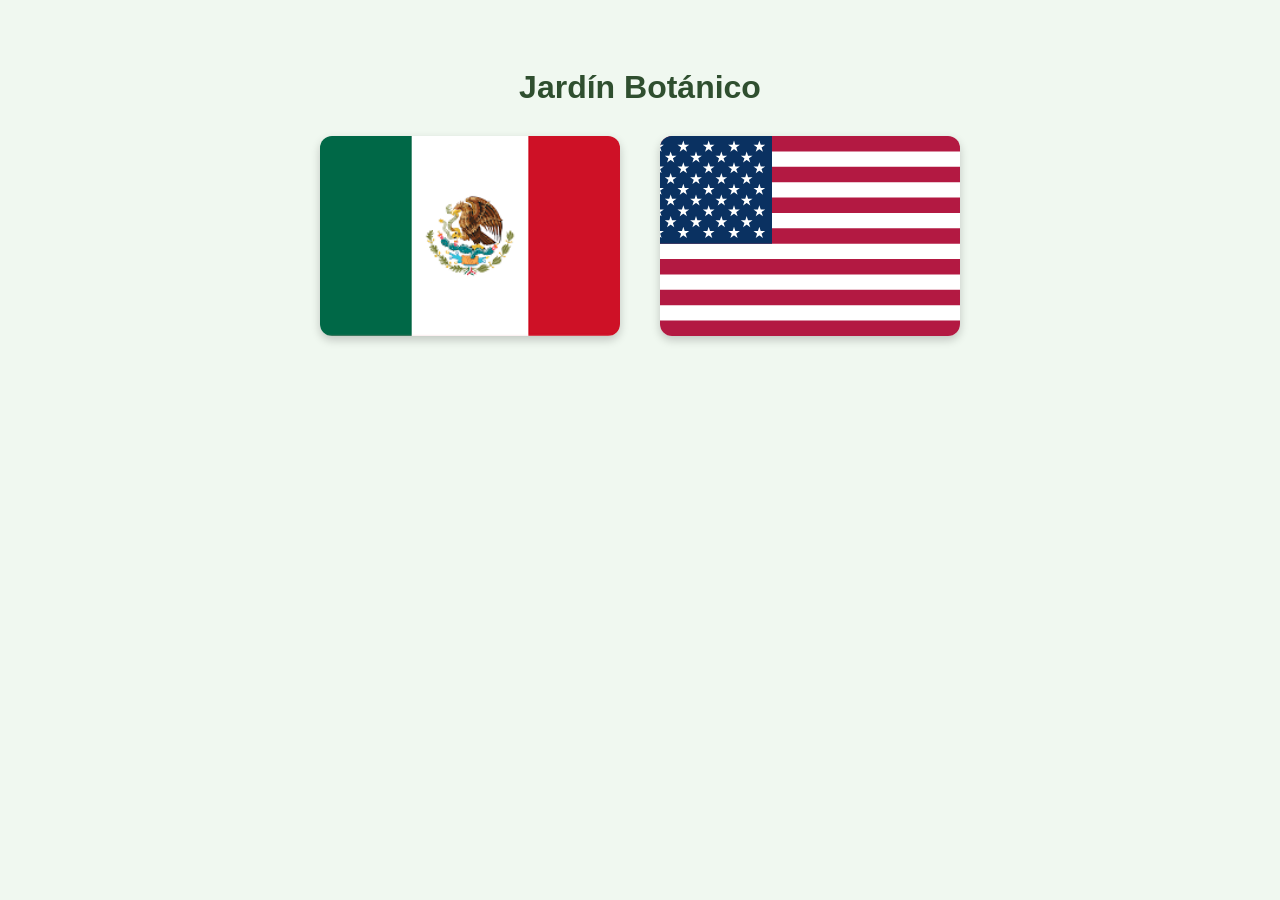
<file: PROYECTO_CRONOS/index.html>
<!DOCTYPE html>
<html lang="es">
<head>
  <meta charset="UTF-8">
  <title>Jpagina principal</title>
  <style>
    body {
      font-family: 'Segoe UI', sans-serif;
      background-color: #f0f8f0;
      text-align: center;
      padding: 40px;
    }

    h1 {
      color: #2f4f2f;
      margin-bottom: 30px;
    }

    .galeria {
      display: flex;
      justify-content: center;
      gap: 40px;
      flex-wrap: wrap;
    }

    .galeria a {
      display: block;
      width: 300px;
      height: 200px;
      overflow: hidden;
      border-radius: 12px;
      box-shadow: 0 4px 10px rgba(0,0,0,0.2);
      transition: transform 0.3s ease;
    }

    .galeria a:hover {
      transform: scale(1.05);
    }

    .galeria img {
      width: 100%;
      height: 100%;
      object-fit: cover;
    }
  </style>
</head>
<body>

  <h1>Jardín Botánico</h1>

  <div class="galeria">
    <a href="Español.html">
      <img src="./MX.png" alt="UNAM">
    </a>

    <a href="Ingles.html">
      <img src="./USA.svg" alt="Chapultepec">
    </a>
  </div>

</body>
</html>
</file>
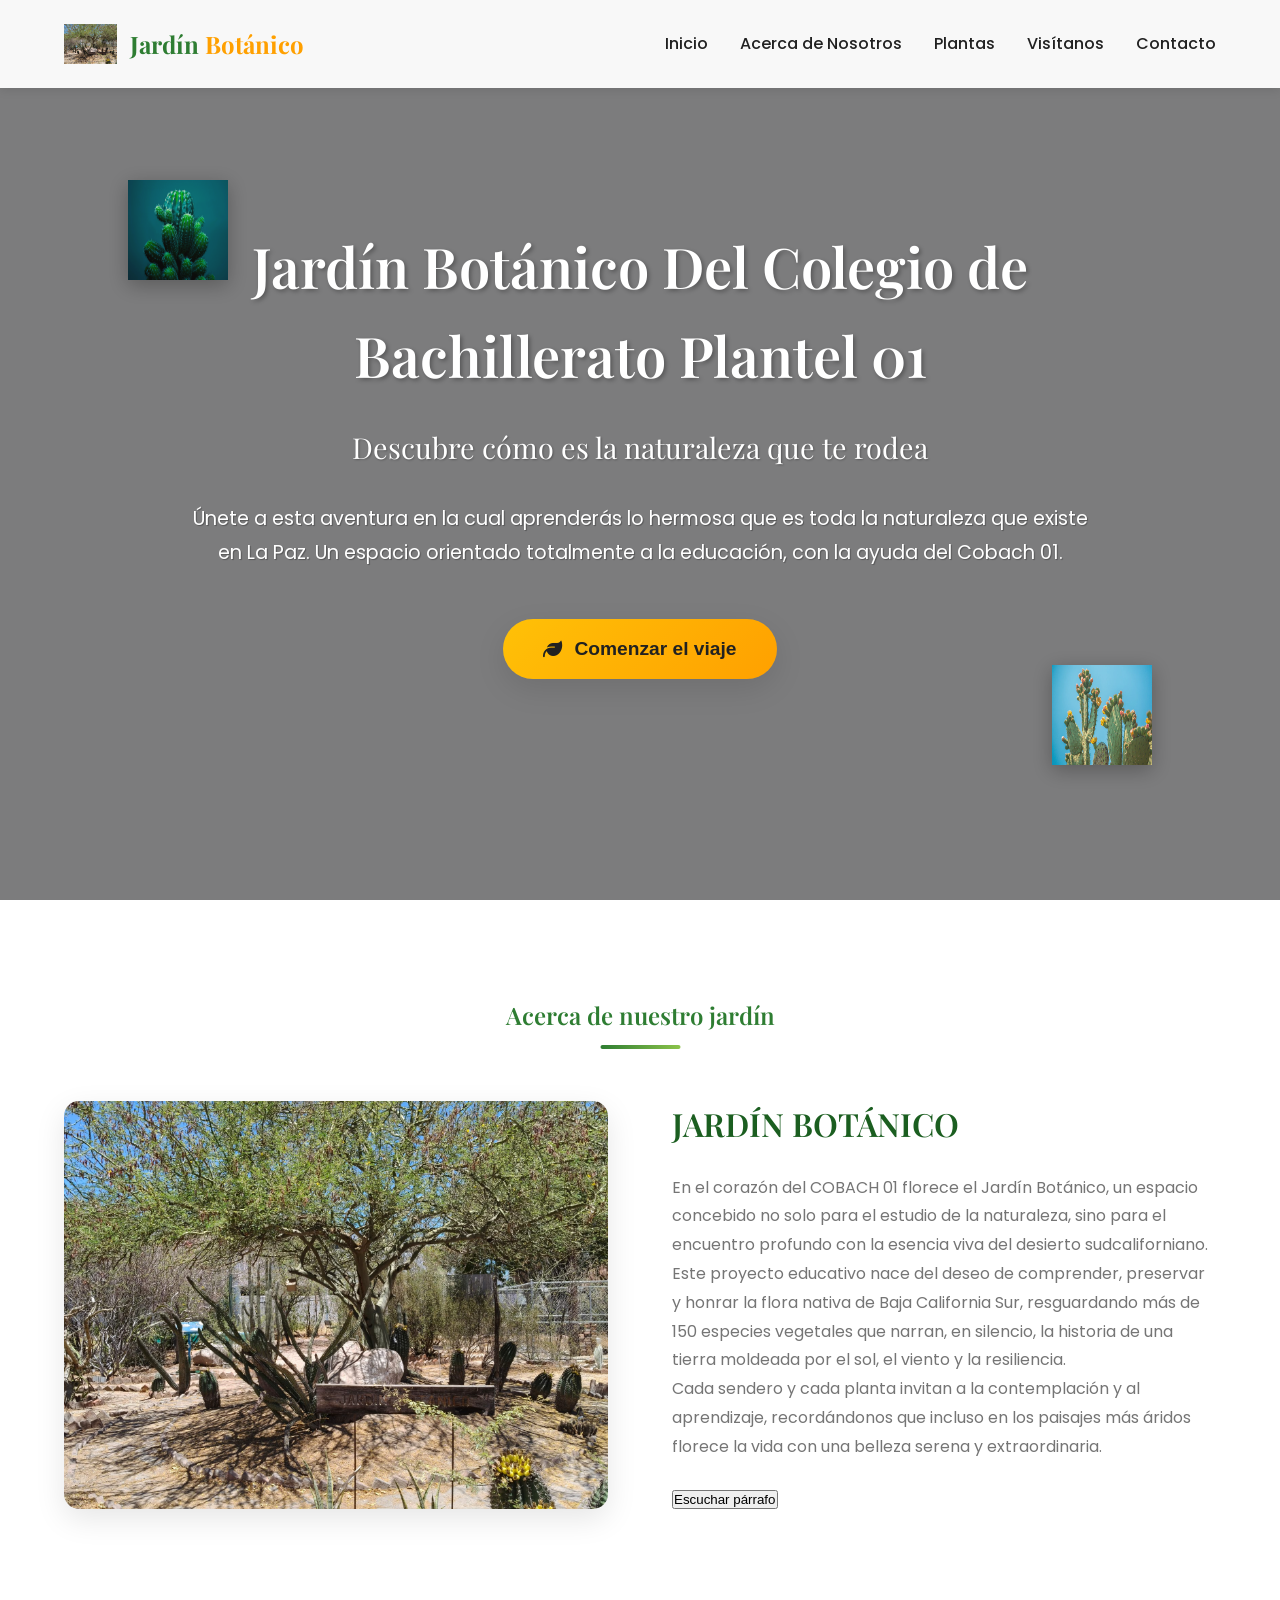
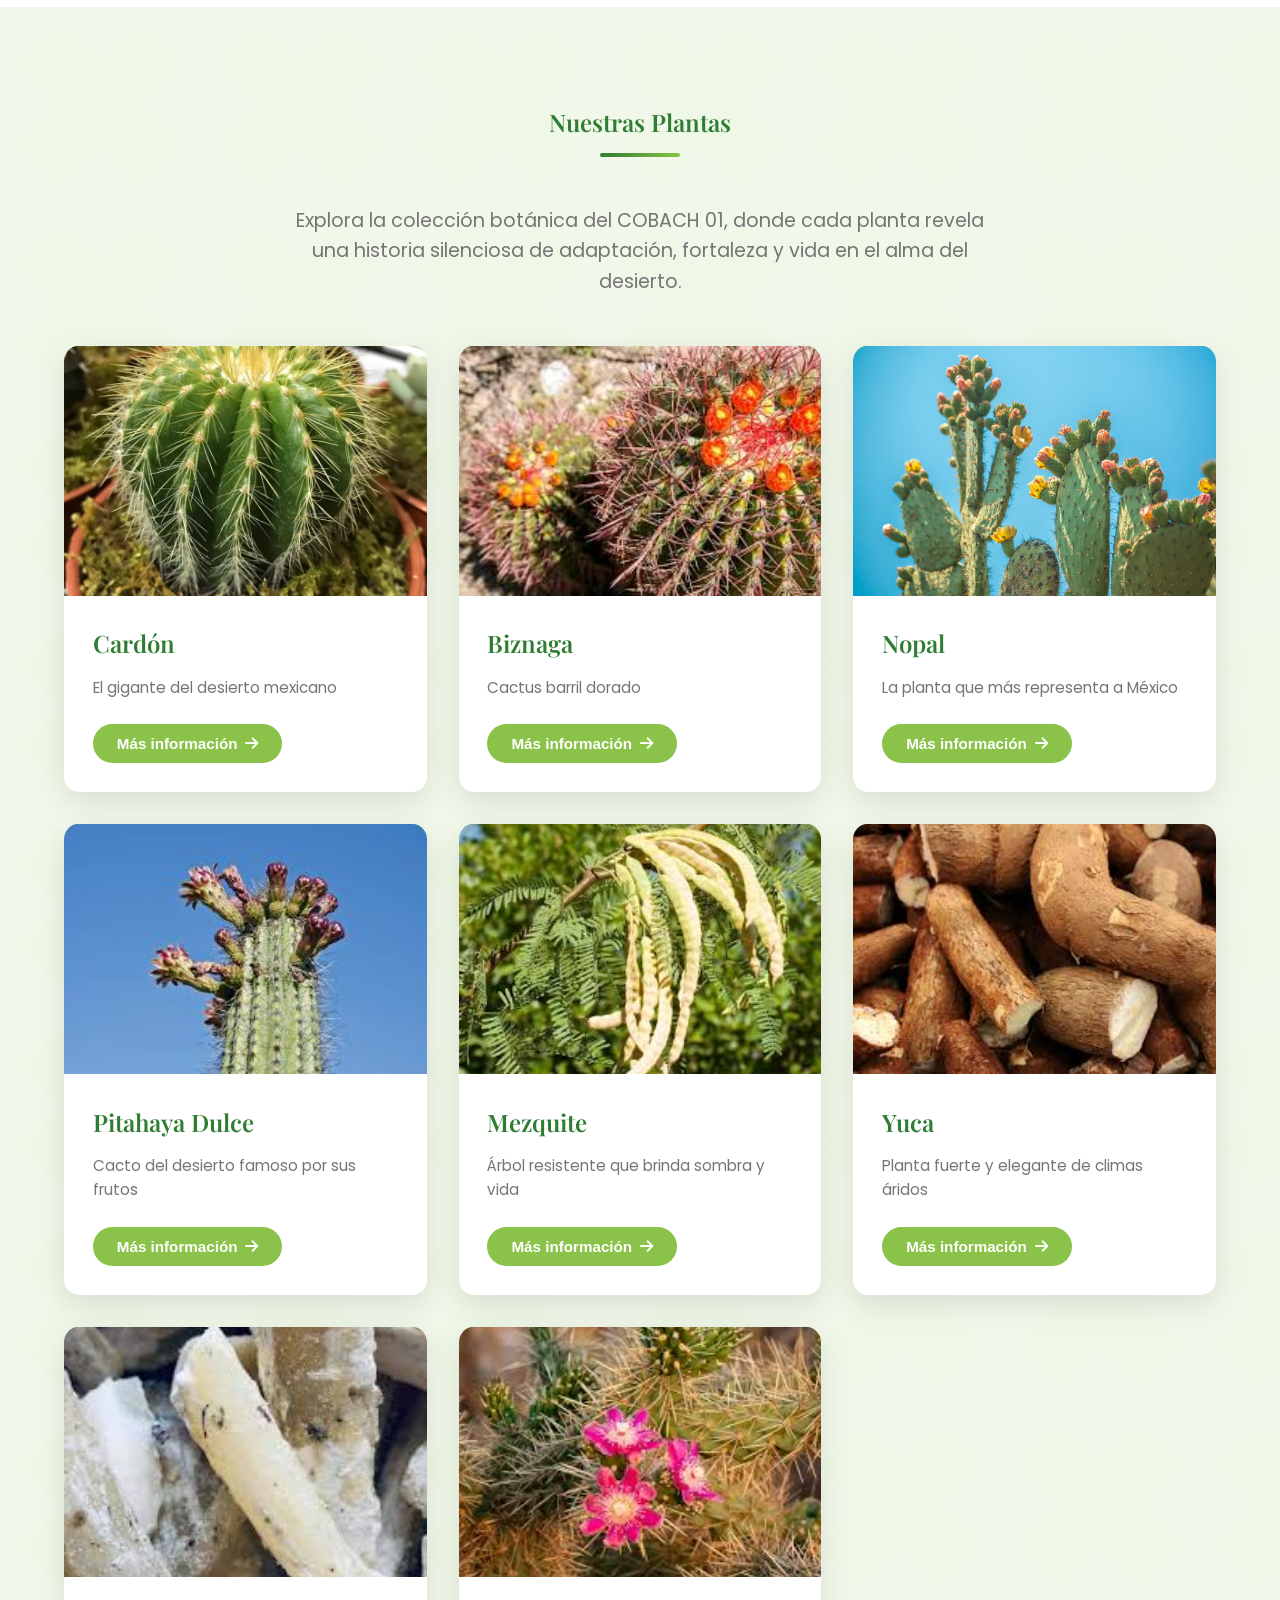
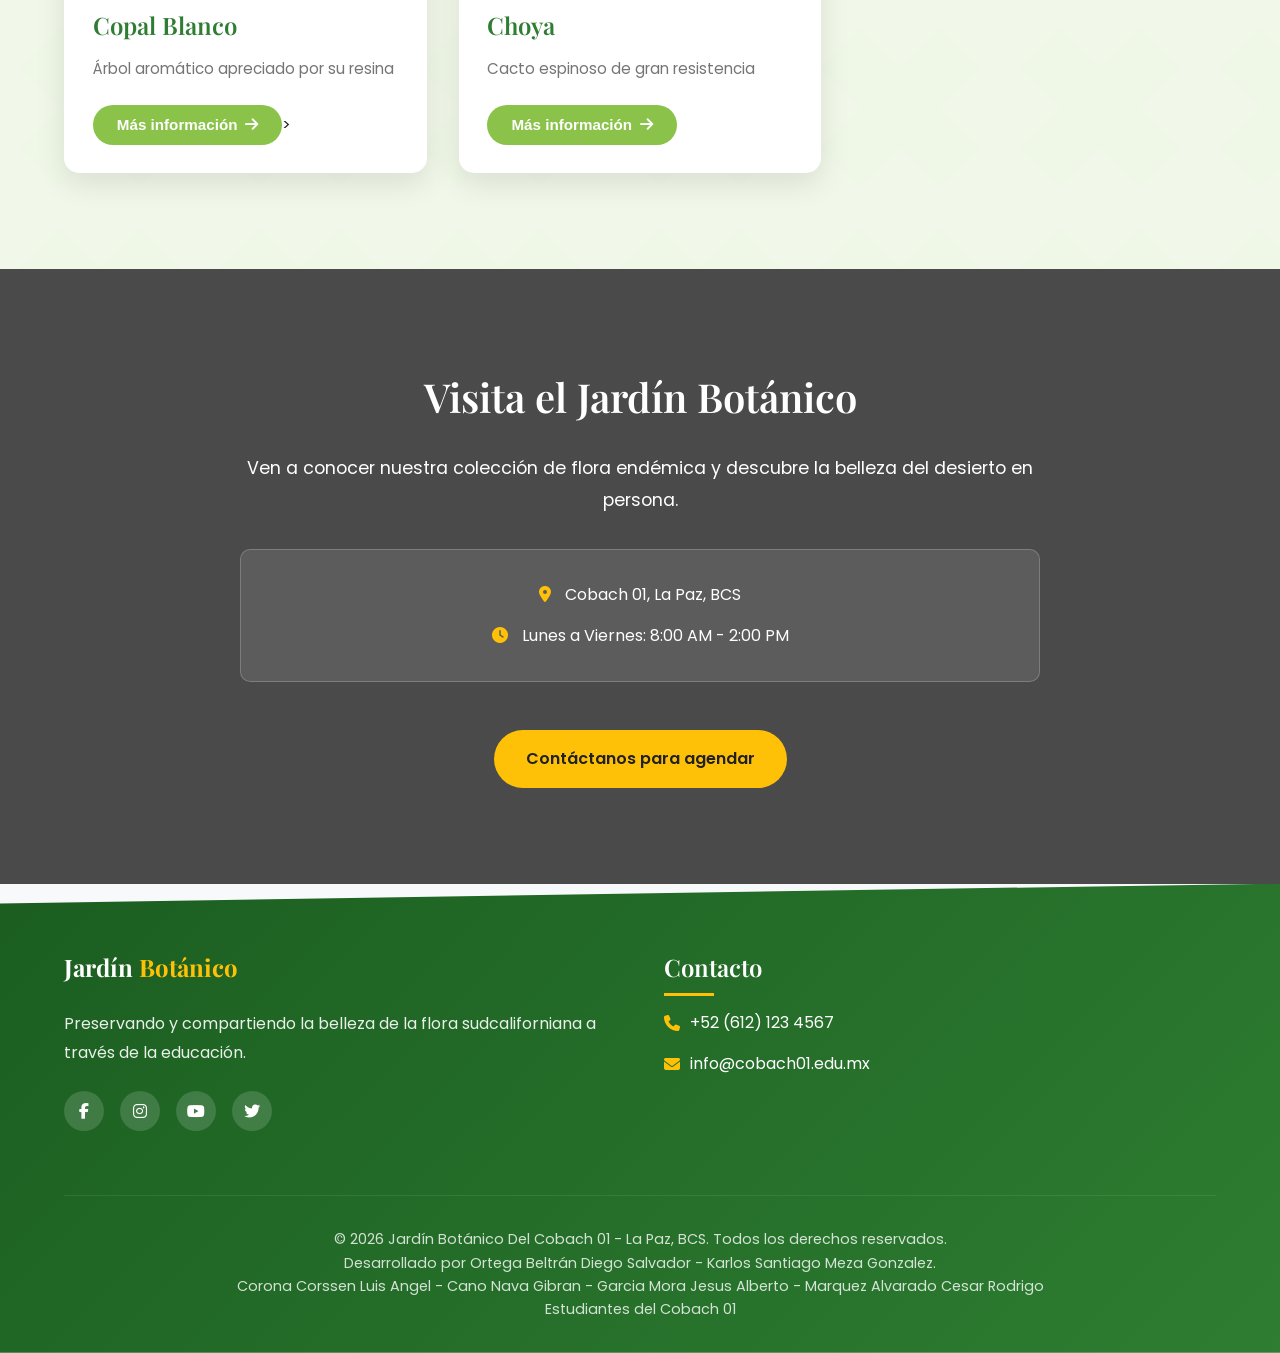
<file: PROYECTO_CRONOS/Español.html>
<!DOCTYPE html>
<html lang="es">
<head>
    <meta charset="UTF-8">
    <meta name="viewport" content="width=device-width, initial-scale=1.0">
    <title>Jardín Botánico Cobach 01 - La Paz, BCS</title>
    <link rel="stylesheet" href="https://cdnjs.cloudflare.com/ajax/libs/font-awesome/6.4.0/css/all.min.css">
    <link href="https://fonts.googleapis.com/css2?family=Poppins:wght@300;400;500;600;700&family=Playfair+Display:wght@400;500;600;700&display=swap" rel="stylesheet">
    <!-- Aquí conectamos tu archivo CSS externo -->
    <link rel="stylesheet" href="./Español.css">
</head>
<body>
    <!-- Encabezado (Header) -->
    <header class="main-header">
        <div class="logo">
            <img src="./jardin.jpg" alt="Logo Jardín Botánico">
            <div class="logo-text">Jardín <span>Botánico</span></div>
        </div>
        <nav class="nav-links">
            <a href="#home">Inicio</a>
            <a href="#about">Acerca de Nosotros</a>
            <a href="#plants">Plantas</a>
            <a href="#visit">Visítanos</a>
            <a href="#contact">Contacto</a>
        </nav>
        <button class="mobile-menu-btn">
            <i class="fas fa-bars"></i>
        </button>
    </header>

    <!-- Sección Principal (Hero) -->
    <section class="hero" id="home">
        <div class="hero-content">
            <h1 class="hero-title">Jardín Botánico Del Colegio de Bachillerato Plantel 01</h1>
            <h2 class="hero-subtitle">Descubre cómo es la naturaleza que te rodea</h2>
            <p class="hero-description">
                Únete a esta aventura en la cual aprenderás lo hermosa que es toda la naturaleza que existe en La Paz. 
                Un espacio orientado totalmente a la educación, con la ayuda del Cobach 01.
            </p>
            <button class="start-tour-btn" id="start-tour-btn">
                <i class="fas fa-leaf"></i> Comenzar el viaje
            </button>
        </div>
        <img src="./cactus.avif" alt="Cactus decorativo" class="floating-plants plant-1">
        <img src="./nopal.jpg" alt="Nopal decorativo" class="floating-plants plant-2">
    </section>

    <!-- Sección Acerca de Nosotros -->
    <section class="about-section" id="about">
        <h2 class="section-title">Acerca de nuestro jardín</h2>
        <div class="about-content">
            <div class="about-image">
                <img src="./jardin.jpg" alt="Jardín Botánico Cobach 01">
            </div>
            <div class="about-text">
                <h3>JARDÍN BOTÁNICO</h3>
                <p id="parrafo-a-leer">En el corazón del COBACH 01 florece el Jardín Botánico, un espacio concebido no solo para el estudio de la naturaleza, sino para el encuentro profundo con la esencia viva del desierto sudcaliforniano.
               <br>
                    Este proyecto educativo nace del deseo de comprender, preservar y honrar la flora nativa de Baja California Sur, resguardando más de 150 especies vegetales que narran, en silencio, la historia de una tierra moldeada por el sol, el viento y la resiliencia.
                <br>
                    Cada sendero y cada planta invitan a la contemplación y al aprendizaje, recordándonos que incluso en los paisajes más áridos florece la vida con una belleza serena y extraordinaria.</p>
                <button id="btn-escuchar">Escuchar párrafo</button>

                <script>
                    const btnEscuchar = document.getElementById('btn-escuchar');
                    
                    // Capturamos el párrafo por su ID
                    const parrafo = document.getElementById('parrafo-a-leer');
                
                    if ('speechSynthesis' in window) {
                        
                        btnEscuchar.addEventListener('click', () => {
                            // Cancelar cualquier reproducción previa activa
                            window.speechSynthesis.cancel();
                
                            // Extraemos el texto limpio del párrafo usando textContent
                            const textoLimpio = parrafo.textContent.trim();
                
                            if (textoLimpio) {
                                const utterance = new SpeechSynthesisUtterance(textoLimpio);
                                utterance.lang = 'es-ES'; // Idioma configurado en español
                                
                                // Reproducir
                                window.speechSynthesis.speak(utterance);
                            }
                        });
                
                    } else {
                        alert("Tu navegador no soporta la reproducción de voz.");
                    }
                </script>
          
            </div>
        </div>
    </section>

    <!-- Sección Plantas -->
    <section class="plants-section" id="plants">
        <div class="plants-container">
            <h2 class="section-title">Nuestras Plantas</h2>
            <p class="plants-subtitle">Explora la colección botánica del COBACH 01, donde cada planta revela una historia silenciosa de adaptación, fortaleza y vida en el alma del desierto.</p>
            
           <div class="plant-grid">
    <div class="plant-card" data-plant="cardon">
        <div class="plant-image"><img src="./Cardón.webp" alt="Cardón"></div>
        <div class="plant-info">
            <h3>Cardón</h3>
            <p>El gigante del desierto mexicano</p>
            <a href="https://es.wikipedia.org/wiki/Pachycereus_pringlei"> <button class="read-more">Más información <i class="fas fa-arrow-right"></i></button></a>
        </div>
    </div> 
    
    <div class="plant-card" data-plant="viznaga">
        <div class="plant-image"><img src="./Biznaga.jpg" alt="Biznaga"></div>
        <div class="plant-info">
            <h3>Biznaga</h3>
            <p>Cactus barril dorado</p>
            <a href="https://es.wikipedia.org/wiki/Ferocactus"> <button class="read-more">Más información <i class="fas fa-arrow-right"></i></button></a>
        </div>
    </div>

    <div class="plant-card" data-plant="nopal">
        <div class="plant-image"><img src="./nopal.jpg" alt="Nopal"></div>
        <div class="plant-info">
            <h3>Nopal</h3>
            <p>La planta que más representa a México</p>
            <a href="https://es.wikipedia.org/w/index.php?title=Opuntia_ficus-indica&utm_source=chatgpt.com"> <button class="read-more">Más información <i class="fas fa-arrow-right"></i></button></a>
        </div>
    </div>

    <div class="plant-card" data-plant="pitahaya">
        <div class="plant-image"><img src="./pitaya.jpg" alt="Pitahaya Dulce"></div>
        <div class="plant-info">
            <h3>Pitahaya Dulce</h3>
            <p>Cacto del desierto famoso por sus frutos</p>
            <a href="https://es.wikipedia.org/wiki/Pitahaya?utm_source=chatgpt.com"> <button class="read-more">Más información <i class="fas fa-arrow-right"></i></button></a>
        </div>
    </div>

    <div class="plant-card" data-plant="mezquite">
        <div class="plant-image"><img src="./mezquite.jpg" alt="Mezquite"></div>
        <div class="plant-info">
            <h3>Mezquite</h3>
            <p>Árbol resistente que brinda sombra y vida</p>
            <a href="https://es.wikipedia.org/wiki/Mezquite?utm_source=chatgpt.com"> <button class="read-more">Más información <i class="fas fa-arrow-right"></i></button></a>
        </div>
    </div>

    <div class="plant-card" data-plant="yuca">
        <div class="plant-image"><img src="./yuca.jpg" alt="Yuca"></div>
        <div class="plant-info">
            <h3>Yuca</h3>
            <p>Planta fuerte y elegante de climas áridos</p>
            <a href="https://es.wikipedia.org/w/index.php?title=Manihot_esculenta&utm_source=chatgpt.com"> <button class="read-more">Más información <i class="fas fa-arrow-right"></i></button></a>
        </div>
    </div>

    <div class="plant-card" data-plant="copal">
        <div class="plant-image"><img src="./copalblanco.jpg" alt="Copal Blanco"></div>
        <div class="plant-info">
            <h3>Copal Blanco</h3>
            <p>Árbol aromático apreciado por su resina</p>
            <a href="https://es.wikipedia.org/w/index.php?title=Bursera_copallifera&utm_source=chatgpt.com"> <button class="read-more">Más información <i class="fas fa-arrow-right"></i></button></a>>
        </div>
    </div>

    <div class="plant-card" data-plant="choya">
        <div class="plant-image"><img src="./choya.jpg" alt="Choya"></div>
        <div class="plant-info">
            <h3>Choya</h3>
            <p>Cacto espinoso de gran resistencia</p>
            <a href="https://es.wikipedia.org/wiki/Cylindropuntia?utm_source=chatgpt.com"> <button class="read-more">Más información <i class="fas fa-arrow-right"></i></button></a>
        </div>
    </div>
</div>
    </section>

    <!-- Sección Visítanos (Añadida para completar tu código) -->
    <section class="visit-section" id="visit">
        <div class="visit-container">
            <h2 class="visit-title">Visita el Jardín Botánico</h2>
            <p class="visit-text">Ven a conocer nuestra colección de flora endémica y descubre la belleza del desierto en persona.</p>
            <div class="visit-info">
                <div class="info-item"><i class="fas fa-map-marker-alt"></i> Cobach 01, La Paz, BCS</div>
                <div class="info-item"><i class="fas fa-clock"></i> Lunes a Viernes: 8:00 AM - 2:00 PM</div>
            </div>
            <a href="#contact" class="visit-btn">Contáctanos para agendar</a>
        </div>
    </section>

    <!-- Pie de página (Footer) -->
    <footer id="contact">
        <div class="footer-container">
            <div class="footer-about">
                <div class="footer-logo">
                    <div class="footer-logo-text">Jardín <span>Botánico</span></div>
                </div>
                <p>Preservando y compartiendo la belleza de la flora sudcaliforniana a través de la educación.</p>
                <div class="social-links">
                    <a href="#"><i class="fab fa-facebook-f"></i></a>
                    <a href="#"><i class="fab fa-instagram"></i></a>
                    <a href="#"><i class="fab fa-youtube"></i></a>
                    <a href="#"><i class="fab fa-twitter"></i></a>
                </div>
            </div>
            <div class="footer-contact">
                <h3>Contacto</h3>
                <div class="contact-item"><i class="fas fa-phone"></i> +52 (612) 123 4567</div>
                <div class="contact-item"><i class="fas fa-envelope"></i> info@cobach01.edu.mx</div>
            </div>
        </div>
        <div class="copyright">
            <p>&copy; 2026 Jardín Botánico Del Cobach 01 - La Paz, BCS. Todos los derechos reservados.</p>
            <p>Desarrollado por Ortega Beltrán Diego Salvador - Karlos Santiago Meza Gonzalez.</p>
            <p>Corona Corssen Luis Angel - Cano Nava Gibran - Garcia Mora Jesus Alberto - Marquez Alvarado Cesar Rodrigo</p>
            <p>Estudiantes del Cobach 01</p>
        </div>
    </footer>

    <!-- Ventana Modal para las plantas (Estructura base) -->
<div class="modal" id="plantModal">
    <div class="modal-content">
        <div class="modal-header-detail">
            <div class="header-text">
                <h2 id="modalTitle">Viznaga</h2>
                <p id="modalScientific">(Ferocactus spp.)</p>
            </div>
            <button class="close-modal">&times;</button>
        </div>
        <div class="modal-body">
            <div class="modal-main-image">
                <img id="modalImg" src="./Biznaga.jpg" alt="Planta">
            </div>

            <div class="modal-description">
                <p id="desc1">Las viznagas son cactus de forma globular o cilíndrica conocidos por sus impresionantes espinas coloridas. Son plantas de crecimiento lento que pueden vivir más de 100 años en su hábitat natural.</p>
                <p id="desc2">Estos cactus tienen una forma distintiva de barril que les da su nombre común. Durante la primavera, producen hermosas flores en forma de corona en la parte superior de la planta.</p>
            </div>

            <div class="info-cards-container">
                <div class="info-card">
                    <div class="card-title">
                        <i class="fas fa-sun"></i> <h4>Crecimiento</h4>
                    </div>
                    <p id="dataCrecimiento">Lento crecimiento, puede tardar 10 años en alcanzar 15 cm de diámetro.</p>
                </div>

                <div class="info-card">
                    <div class="card-title">
                        <i class="fas fa-arrows-alt-v"></i> <h4>Dimensiones</h4>
                    </div>
                    <p id="dataDimensiones">Hasta 3 m de altura y 60 cm de diámetro en su madurez.</p>
                </div>

                <div class="info-card">
                    <div class="card-title">
                        <i class="fas fa-leaf"></i> <h4>Floración</h4>
                    </div>
                    <p id="dataFloracion">Flores amarillas o rojas que aparecen en primavera y verano.</p>
                </div>
            </div>
        </div>
    </div>
</div>
<script src="script.js"></script>
</body>
</html>
</file>
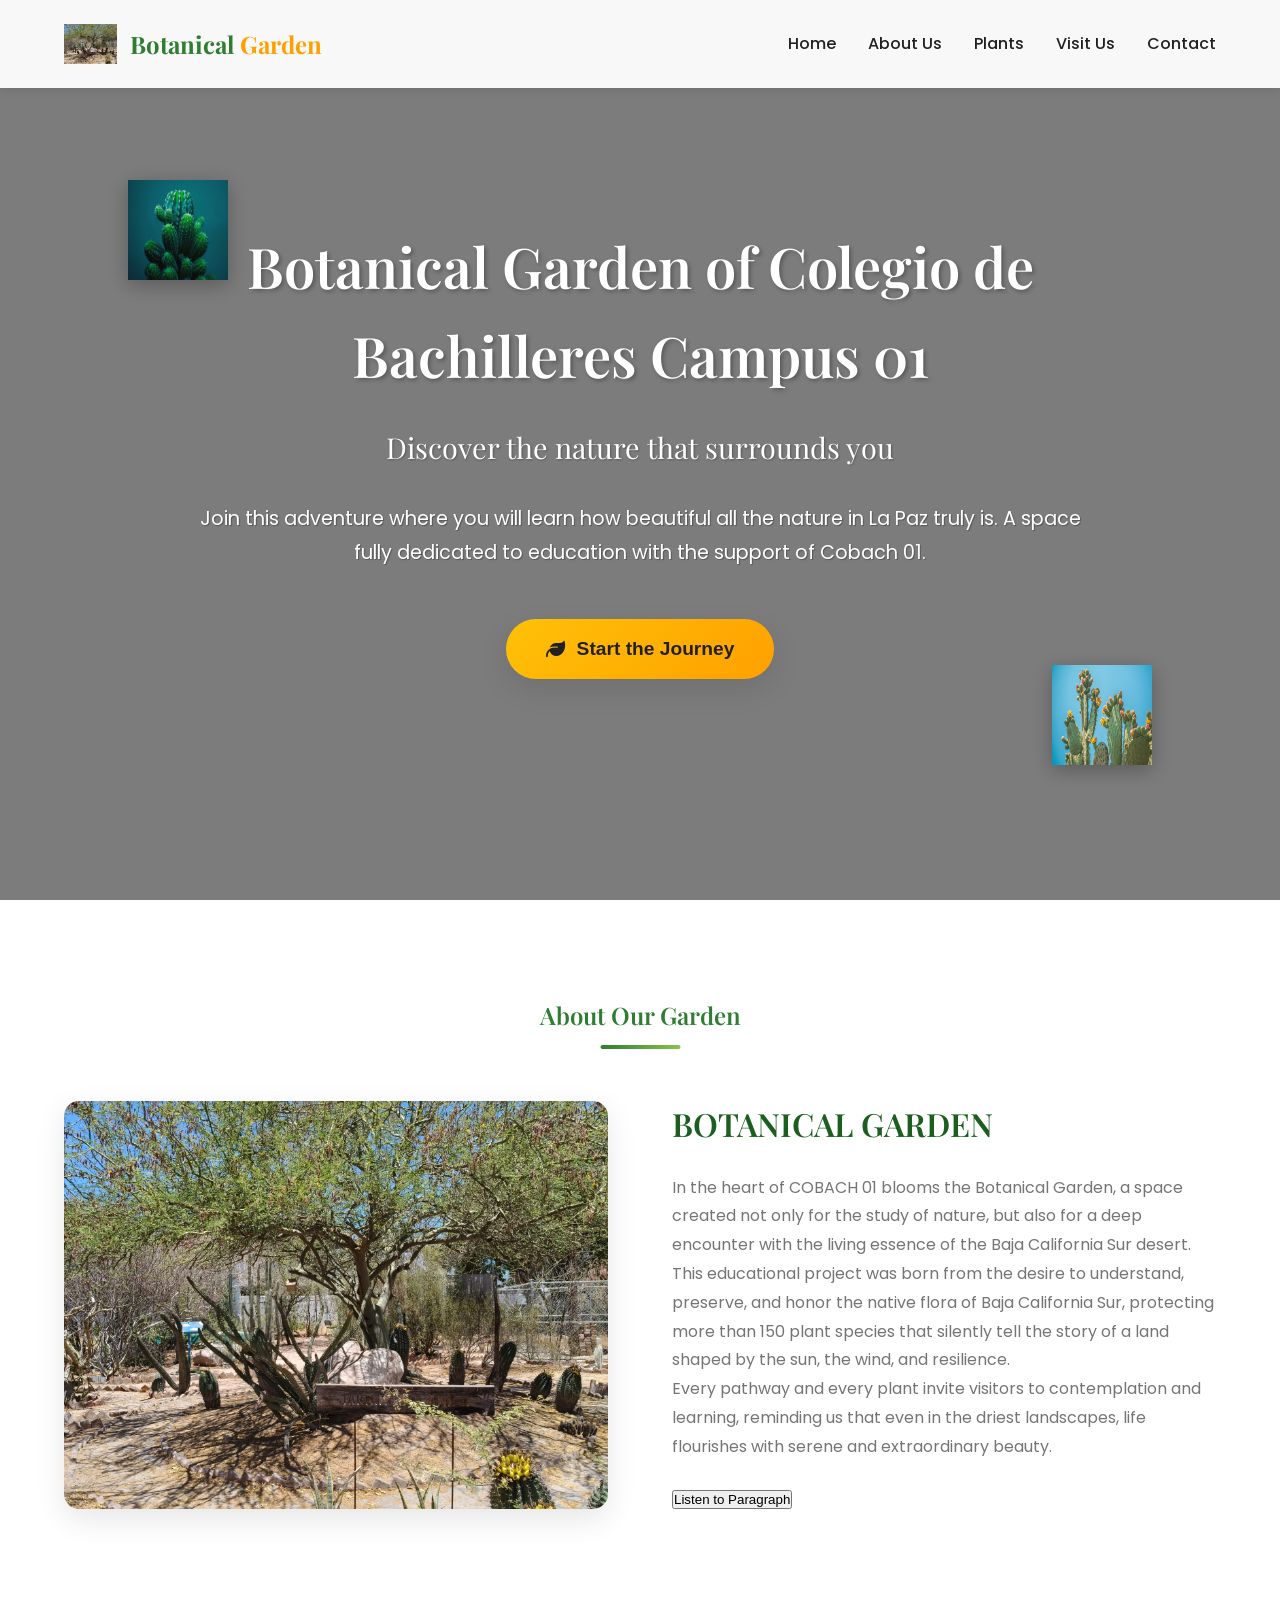
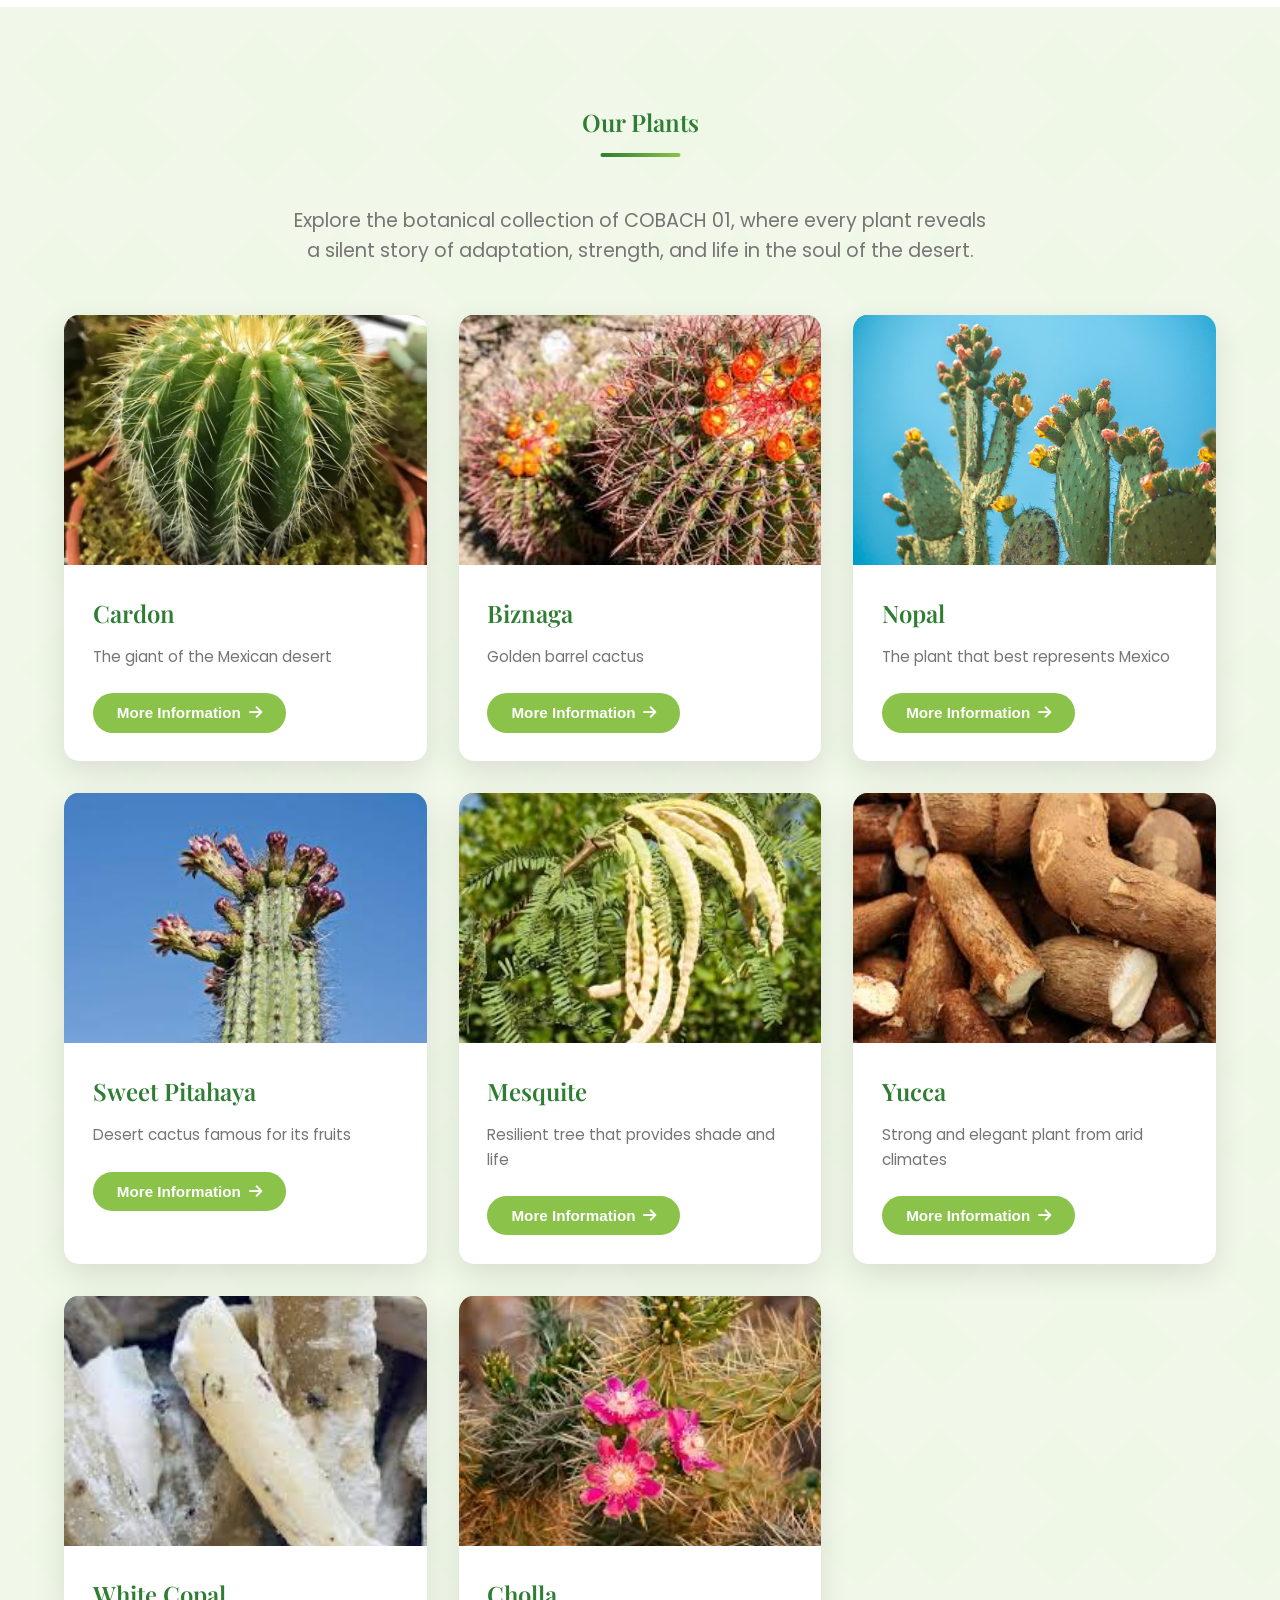
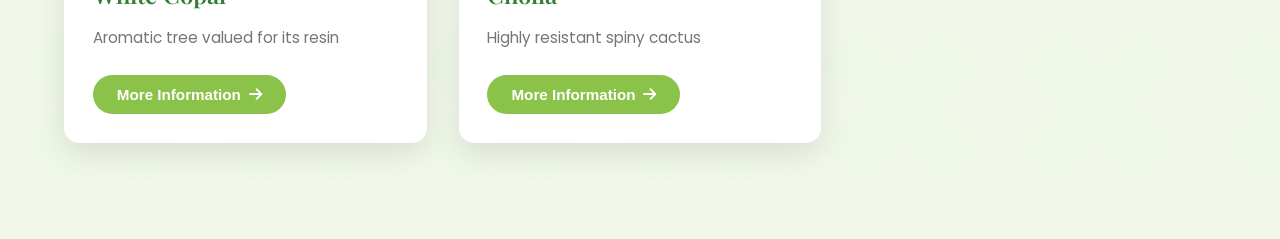
<file: PROYECTO_CRONOS/Ingles.html>
<!DOCTYPE html>
<html lang="en">
<head>
    <meta charset="UTF-8">
    <meta name="viewport" content="width=device-width, initial-scale=1.0">
    <title>Botanical Garden Cobach 01 - La Paz, BCS</title>
    <link rel="stylesheet" href="https://cdnjs.cloudflare.com/ajax/libs/font-awesome/6.4.0/css/all.min.css">
    <link href="https://fonts.googleapis.com/css2?family=Poppins:wght@300;400;500;600;700&family=Playfair+Display:wght@400;500;600;700&display=swap" rel="stylesheet">
    
    <!-- External CSS file -->
    <link rel="stylesheet" href="./Español.css">
</head>
<body>

    <!-- Header -->
    <header class="main-header">
        <div class="logo">
            <img src="./jardin.jpg" alt="Botanical Garden Logo">
            <div class="logo-text">Botanical <span>Garden</span></div>
        </div>

        <nav class="nav-links">
            <a href="#home">Home</a>
            <a href="#about">About Us</a>
            <a href="#plants">Plants</a>
            <a href="#visit">Visit Us</a>
            <a href="#contact">Contact</a>
        </nav>

        <button class="mobile-menu-btn">
            <i class="fas fa-bars"></i>
        </button>
    </header>

    <!-- Hero Section -->
    <section class="hero" id="home">
        <div class="hero-content">
            <h1 class="hero-title">Botanical Garden of Colegio de Bachilleres Campus 01</h1>

            <h2 class="hero-subtitle">
                Discover the nature that surrounds you
            </h2>

            <p class="hero-description">
                Join this adventure where you will learn how beautiful all the nature in La Paz truly is.
                A space fully dedicated to education with the support of Cobach 01.
            </p>

            <button class="start-tour-btn" id="start-tour-btn">
                <i class="fas fa-leaf"></i> Start the Journey
            </button>
        </div>

        <img src="./cactus.avif" alt="Decorative cactus" class="floating-plants plant-1">
        <img src="./nopal.jpg" alt="Decorative nopal" class="floating-plants plant-2">
    </section>

    <!-- About Section -->
    <section class="about-section" id="about">
        <h2 class="section-title">About Our Garden</h2>

        <div class="about-content">

            <div class="about-image">
                <img src="./jardin.jpg" alt="Botanical Garden Cobach 01">
            </div>

            <div class="about-text">
                <h3>BOTANICAL GARDEN</h3>

                <p id="parrafo-a-leer">
                    In the heart of COBACH 01 blooms the Botanical Garden, a space created not only for the study of nature, but also for a deep encounter with the living essence of the Baja California Sur desert.
                    <br>

                    This educational project was born from the desire to understand, preserve, and honor the native flora of Baja California Sur, protecting more than 150 plant species that silently tell the story of a land shaped by the sun, the wind, and resilience.
                    <br>

                    Every pathway and every plant invite visitors to contemplation and learning, reminding us that even in the driest landscapes, life flourishes with serene and extraordinary beauty.
                </p>

                <button id="btn-escuchar">Listen to Paragraph</button>

                <script>
                    const btnEscuchar = document.getElementById('btn-escuchar');
                    const parrafo = document.getElementById('parrafo-a-leer');

                    if ('speechSynthesis' in window) {

                        btnEscuchar.addEventListener('click', () => {

                            window.speechSynthesis.cancel();

                            const textoLimpio = parrafo.textContent.trim();

                            if (textoLimpio) {

                                const utterance = new SpeechSynthesisUtterance(textoLimpio);

                                utterance.lang = 'en-US';

                                window.speechSynthesis.speak(utterance);
                            }
                        });

                    } else {

                        alert("Your browser does not support speech synthesis.");

                    }
                </script>
            </div>
        </div>
    </section>

    <!-- Plants Section -->
    <section class="plants-section" id="plants">

        <div class="plants-container">

            <h2 class="section-title">Our Plants</h2>

            <p class="plants-subtitle">
                Explore the botanical collection of COBACH 01, where every plant reveals a silent story of adaptation, strength, and life in the soul of the desert.
            </p>

            <div class="plant-grid">

                <div class="plant-card" data-plant="cardon">
                    <div class="plant-image">
                        <img src="./Cardón.webp" alt="Cardon">
                    </div>

                    <div class="plant-info">
                        <h3>Cardon</h3>
                        <p>The giant of the Mexican desert</p>

                        <a href="https://en.wikipedia.org/wiki/Pachycereus_pringlei">
                            <button class="read-more">
                                More Information
                                <i class="fas fa-arrow-right"></i>
                            </button>
                        </a>
                    </div>
                </div>

                <div class="plant-card" data-plant="viznaga">
                    <div class="plant-image">
                        <img src="./Biznaga.jpg" alt="Biznaga">
                    </div>

                    <div class="plant-info">
                        <h3>Biznaga</h3>
                        <p>Golden barrel cactus</p>

                        <a href="https://en.wikipedia.org/wiki/Ferocactus">
                            <button class="read-more">
                                More Information
                                <i class="fas fa-arrow-right"></i>
                            </button>
                        </a>
                    </div>
                </div>

                <div class="plant-card" data-plant="nopal">
                    <div class="plant-image">
                        <img src="./nopal.jpg" alt="Nopal">
                    </div>

                    <div class="plant-info">
                        <h3>Nopal</h3>
                        <p>The plant that best represents Mexico</p>

                        <a href="https://en.wikipedia.org/wiki/Opuntia_ficus-indica">
                            <button class="read-more">
                                More Information
                                <i class="fas fa-arrow-right"></i>
                            </button>
                        </a>
                    </div>
                </div>

                <div class="plant-card" data-plant="pitahaya">
                    <div class="plant-image">
                        <img src="./pitaya.jpg" alt="Sweet Pitahaya">
                    </div>

                    <div class="plant-info">
                        <h3>Sweet Pitahaya</h3>
                        <p>Desert cactus famous for its fruits</p>

                        <a href="https://en.wikipedia.org/wiki/Pitaya">
                            <button class="read-more">
                                More Information
                                <i class="fas fa-arrow-right"></i>
                            </button>
                        </a>
                    </div>
                </div>

                <div class="plant-card" data-plant="mezquite">
                    <div class="plant-image">
                        <img src="./mezquite.jpg" alt="Mesquite">
                    </div>

                    <div class="plant-info">
                        <h3>Mesquite</h3>
                        <p>Resilient tree that provides shade and life</p>

                        <a href="https://en.wikipedia.org/wiki/Prosopis">
                            <button class="read-more">
                                More Information
                                <i class="fas fa-arrow-right"></i>
                            </button>
                        </a>
                    </div>
                </div>

                <div class="plant-card" data-plant="yuca">
                    <div class="plant-image">
                        <img src="./yuca.jpg" alt="Yucca">
                    </div>

                    <div class="plant-info">
                        <h3>Yucca</h3>
                        <p>Strong and elegant plant from arid climates</p>

                        <a href="https://en.wikipedia.org/wiki/Yucca">
                            <button class="read-more">
                                More Information
                                <i class="fas fa-arrow-right"></i>
                            </button>
                        </a>
                    </div>
                </div>

                <div class="plant-card" data-plant="copal">
                    <div class="plant-image">
                        <img src="./copalblanco.jpg" alt="White Copal">
                    </div>

                    <div class="plant-info">
                        <h3>White Copal</h3>
                        <p>Aromatic tree valued for its resin</p>

                        <a href="https://en.wikipedia.org/wiki/Bursera">
                            <button class="read-more">
                                More Information
                                <i class="fas fa-arrow-right"></i>
                            </button>
                        </a>
                    </div>
                </div>

                <div class="plant-card" data-plant="choya">
                    <div class="plant-image">
                        <img src="./choya.jpg" alt="Cholla">
                    </div>

                    <div class="plant-info">
                        <h3>Cholla</h3>
                        <p>Highly resistant spiny cactus</p>

                        <a href="https://en.wikipedia.org/wiki/Cylindropuntia">
                            <button class="read-more">
                                More Information
                                <i class="fas fa-arrow-right"></i>
                            </button>
                        </a>
                    </div>
                </div>

            </div>
        </div>
    </section>

</body>
</html>
</file>
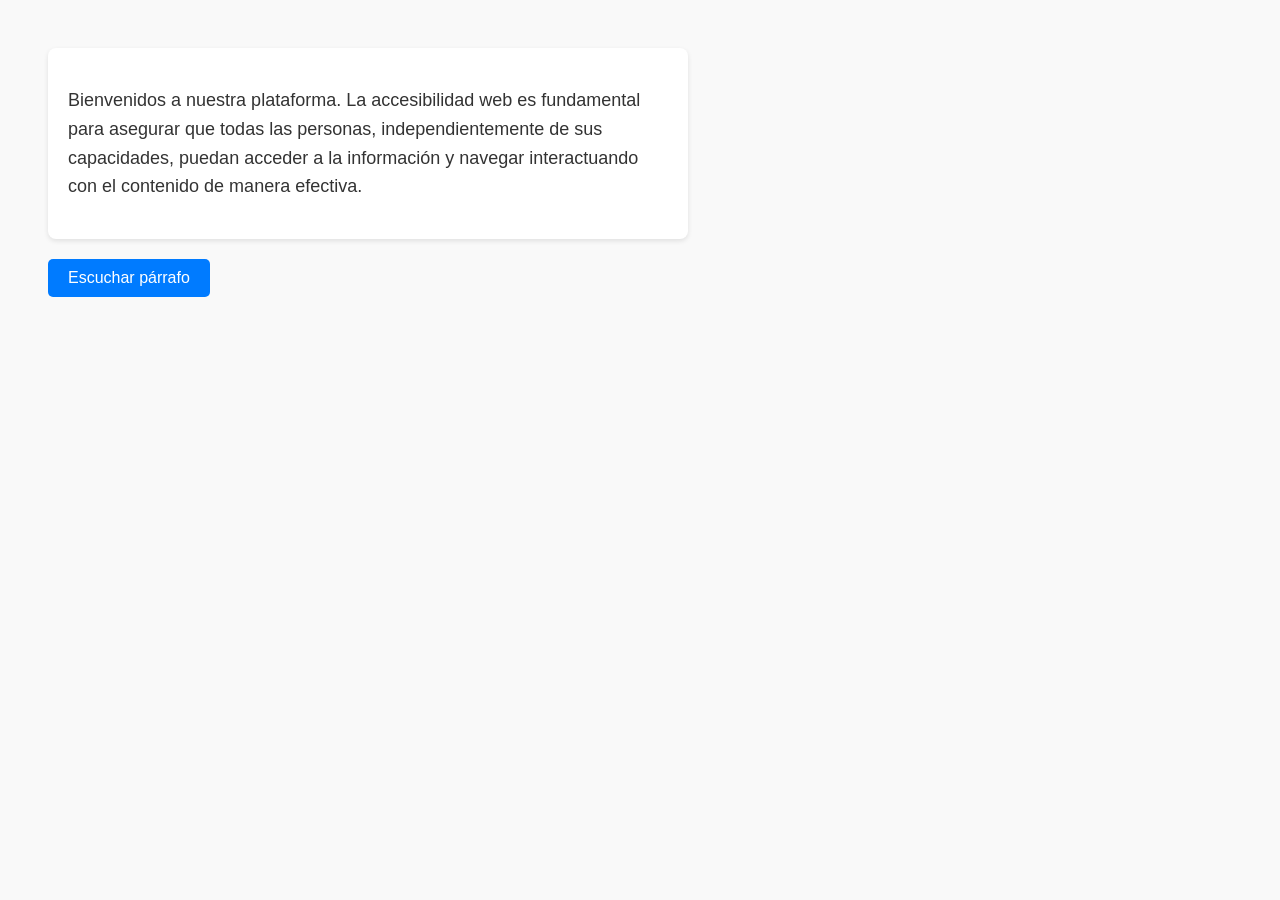
<file: PROYECTO_CRONOS/reproducir_audio1.html>
<!DOCTYPE html>
<html lang="es">
<head>
    <meta charset="UTF-8">
    <meta name="viewport" content="width=device-width, initial-scale=1.0">
    <title>Reproducir Párrafo Estático</title>
    <style>
        body {
            font-family: Arial, sans-serif;
            padding: 40px;
            background-color: #f9f9f9;
        }
        .text-container {
            background: white;
            padding: 20px;
            border-radius: 8px;
            box-shadow: 0 2px 5px rgba(0,0,0,0.1);
            max-width: 600px;
            margin-bottom: 20px;
        }
        .texto-lectura {
            font-size: 18px;
            line-height: 1.6;
            color: #333;
        }
        button {
            padding: 10px 20px;
            font-size: 16px;
            cursor: pointer;
            background-color: #007bff;
            color: white;
            border: none;
            border-radius: 5px;
        }
        button:hover {
            background-color: #0056b3;
        }
    </style>
</head>
<body>

    <div class="text-container">
        <p id="parrafo-a-leer" class="texto-lectura">
            Bienvenidos a nuestra plataforma. La accesibilidad web es fundamental para asegurar 
            que todas las personas, independientemente de sus capacidades, puedan acceder a la 
            información y navegar interactuando con el contenido de manera efectiva.
        </p>
    </div>

    <button id="btn-escuchar">Escuchar párrafo</button>

<script>
    const btnEscuchar = document.getElementById('btn-escuchar');
    
    // Capturamos el párrafo por su ID
    const parrafo = document.getElementById('parrafo-a-leer');

    if ('speechSynthesis' in window) {
        
        btnEscuchar.addEventListener('click', () => {
            // Cancelar cualquier reproducción previa activa
            window.speechSynthesis.cancel();

            // Extraemos el texto limpio del párrafo usando textContent
            const textoLimpio = parrafo.textContent.trim();

            if (textoLimpio) {
                const utterance = new SpeechSynthesisUtterance(textoLimpio);
                utterance.lang = 'es-ES'; // Idioma configurado en español
                
                // Reproducir
                window.speechSynthesis.speak(utterance);
            }
        });

    } else {
        alert("Tu navegador no soporta la reproducción de voz.");
    }
</script>

</body>
</html>
</file>
<file: PROYECTO_CRONOS/Español.css>
:root {
    --primary: #2E7D32;
    --primary-dark: #1B5E20;
    --primary-light: #4CAF50;
    --secondary: #8BC34A;
    --accent: #FFC107;
    --accent-dark: #FFA000;
    --light: #F8F9FA;
    --light-green: #F1F8E9;
    --text: #212121;
    --text-light: #757575;
    --white: #FFFFFF;
    --sand: #D2B48C;
    --path: #8B4513;
    --sky: #87CEEB;
    --transition: all 0.4s cubic-bezier(0.175, 0.885, 0.32, 1.275);
    --box-shadow: 0 10px 30px rgba(0, 0, 0, 0.1);
    --box-shadow-hover: 0 15px 40px rgba(0, 0, 0, 0.2);
}

* {
    margin: 0;
    padding: 0;
    box-sizing: border-box;
}

body {
    font-family: 'Poppins', 'Segoe UI', Tahoma, Geneva, Verdana, sans-serif;
    background-color: var(--light);
    color: var(--text);
    line-height: 1.6;
    overflow-x: hidden;
}

h1, h2, h3, h4 {
    font-family: 'Playfair Display', serif;
    font-weight: 600;
}

/* Header */
.main-header {
    position: fixed;
    top: 0;
    left: 0;
    width: 100%;
    padding: 1.5rem 5%;
    background: rgba(255, 255, 255, 0.95);
    box-shadow: 0 2px 10px rgba(0, 0, 0, 0.1);
    z-index: 1000;
    display: flex;
    justify-content: space-between;
    align-items: center;
    transition: var(--transition);
}

.main-header.scrolled {
    padding: 1rem 5%;
    background: rgba(255, 255, 255, 0.98);
    backdrop-filter: blur(5px);
}

.logo {
    display: flex;
    align-items: center;
    gap: 0.8rem;
}

.logo img {
    height: 40px;
}

.logo-text {
    font-family: 'Playfair Display', serif;
    font-weight: 700;
    color: var(--primary);
    font-size: 1.5rem;
}

.logo-text span {
    color: var(--accent-dark);
}

.nav-links {
    display: flex;
    gap: 2rem;
}

.nav-links a {
    color: var(--text);
    text-decoration: none;
    font-weight: 500;
    position: relative;
    transition: var(--transition);
}

.nav-links a::after {
    content: '';
    position: absolute;
    bottom: -5px;
    left: 0;
    width: 0;
    height: 2px;
    background: var(--primary);
    transition: var(--transition);
}

.nav-links a:hover::after {
    width: 100%;
}

.nav-links a:hover {
    color: var(--primary);
}

.mobile-menu-btn {
    display: none;
    background: none;
    border: none;
    font-size: 1.5rem;
    color: var(--primary);
    cursor: pointer;
}

/* Hero Section */
.hero {
    height: 100vh;
    background: linear-gradient(rgba(0, 0, 0, 0.5), rgba(0, 0, 0, 0.5)), 
                url('https://images.unsplash.com/photo-1518531933037-91b2f5f229cc?ixlib=rb-1.2.1&auto=format&fit=crop&w=1350&q=80') center/cover no-repeat;
    display: flex;
    align-items: center;
    justify-content: center;
    text-align: center;
    color: var(--white);
    padding: 0 2rem;
    position: relative;
    overflow: hidden;
}

.hero-content {
    max-width: 900px;
    transform: translateY(20px);
    opacity: 0;
    animation: fadeInUp 1s ease forwards 0.5s;
}

.hero-title {
    font-size: 3.5rem;
    margin-bottom: 1.5rem;
    text-shadow: 2px 2px 4px rgba(0, 0, 0, 0.3);
}

.hero-subtitle {
    font-size: 1.8rem;
    margin-bottom: 2rem;
    font-weight: 400;
    text-shadow: 1px 1px 2px rgba(0, 0, 0, 0.3);
}

.hero-description {
    font-size: 1.2rem;
    margin-bottom: 3rem;
    line-height: 1.8;
    text-shadow: 1px 1px 1px rgba(0, 0, 0, 0.3);
}

.start-tour-btn {
    display: inline-flex;
    align-items: center;
    gap: 12px;
    padding: 1.2rem 2.5rem;
    background: linear-gradient(135deg, var(--accent), var(--accent-dark));
    color: var(--text);
    font-weight: 600;
    border-radius: 50px;
    text-decoration: none;
    box-shadow: var(--box-shadow);
    transition: var(--transition);
    border: none;
    cursor: pointer;
    font-size: 1.2rem;
    position: relative;
    overflow: hidden;
}

.start-tour-btn::before {
    content: "";
    position: absolute;
    top: 0;
    left: -100%;
    width: 100%;
    height: 100%;
    background: linear-gradient(90deg, transparent, rgba(255, 255, 255, 0.3), transparent);
    transition: 0.5s;
}

.start-tour-btn:hover {
    transform: translateY(-5px);
    box-shadow: var(--box-shadow-hover);
}

.start-tour-btn:hover::before {
    left: 100%;
}

.floating-plants {
    position: absolute;
    width: 100px;
    height: 100px;
    opacity: 0.9;
    z-index: 1;
    animation: float 8s ease-in-out infinite;
    filter: drop-shadow(0 5px 10px rgba(0, 0, 0, 0.3));
}

.plant-1 { top: 20%; left: 10%; animation-delay: 0s; }
.plant-2 { bottom: 15%; right: 10%; animation-delay: 1s; }
.plant-3 { top: 40%; right: 15%; animation-delay: 2s; }

/* About Section */
.about-section {
    padding: 6rem 5%;
    background-color: var(--white);
    position: relative;
}

.section-title {
    text-align: center;
    margin-bottom: 4rem;
    color: var(--primary);
    position: relative;
    display: inline-block;
    left: 50%;
    transform: translateX(-50%);
}

.section-title::after {
    content: "";
    position: absolute;
    bottom: -15px;
    left: 50%;
    transform: translateX(-50%);
    width: 80px;
    height: 4px;
    background: linear-gradient(90deg, var(--primary), var(--secondary));
    border-radius: 2px;
}

.about-content {
    display: flex;
    align-items: center;
    gap: 4rem;
    max-width: 1200px;
    margin: 0 auto;
}

.about-image {
    flex: 1;
    border-radius: 15px;
    overflow: hidden;
    box-shadow: var(--box-shadow);
    transition: var(--transition);
}

.about-image:hover {
    transform: translateY(-10px);
    box-shadow: var(--box-shadow-hover);
}

.about-image img {
    width: 100%;
    height: auto;
    display: block;
    transition: transform 0.8s ease;
}

.about-image:hover img {
    transform: scale(1.05);
}

.about-text { flex: 1; }
.about-text h3 { font-size: 2rem; margin-bottom: 1.5rem; color: var(--primary-dark); }
.about-text p { margin-bottom: 1.5rem; line-height: 1.8; color: var(--text-light); }

/* Plants Section */
.plants-section {
    padding: 6rem 5%;
    background-color: var(--light-green);
    position: relative;
    overflow: hidden;
}

.plants-section::before {
    content: "";
    position: absolute;
    top: 0; left: 0; width: 100%; height: 100%;
    background: url('data:image/svg+xml;utf8,<svg xmlns="http://www.w3.org/2000/svg" width="100" height="100" viewBox="0 0 100 100"><path fill="%238BC34A" fill-opacity="0.05" d="M30,10L50,30L70,10L90,30L70,50L90,70L70,90L50,70L30,90L10,70L30,50L10,30L30,10Z"/></svg>');
    background-size: 200px;
    opacity: 0.3;
    z-index: 0;
}

.plants-container {
    position: relative;
    z-index: 1;
    max-width: 1200px;
    margin: 0 auto;
}

.plants-subtitle {
    text-align: center;
    max-width: 700px;
    margin: 0 auto 3rem;
    color: var(--text-light);
    font-size: 1.2rem;
}

.plant-grid {
    display: grid;
    grid-template-columns: repeat(auto-fill, minmax(300px, 1fr));
    gap: 2rem;
}

.plant-card {
    background: var(--white);
    border-radius: 15px;
    overflow: hidden;
    box-shadow: var(--box-shadow);
    transition: var(--transition);
    cursor: pointer;
    position: relative;
    z-index: 1;
}

.plant-card::before {
    content: "";
    position: absolute;
    top: 0; left: 0; right: 0; height: 5px;
    background: linear-gradient(90deg, var(--primary), var(--secondary));
}

.plant-card:hover {
    transform: translateY(-10px);
    box-shadow: var(--box-shadow-hover);
}

.plant-image {
    height: 250px;
    overflow: hidden;
    position: relative;
}

.plant-image img {
    width: 100%;
    height: 100%;
    object-fit: cover;
    transition: transform 0.8s ease;
}

.plant-card:hover .plant-image img { transform: scale(1.1); }
.plant-info { padding: 1.8rem; }
.plant-info h3 { color: var(--primary); margin-bottom: 0.8rem; font-size: 1.5rem; }
.plant-info p { color: var(--text-light); margin-bottom: 1.5rem; font-size: 0.95rem; }

.read-more {
    display: inline-flex;
    align-items: center;
    gap: 8px;
    background-color: var(--secondary);
    color: white;
    padding: 0.7rem 1.5rem;
    border-radius: 50px;
    text-decoration: none;
    font-weight: 600;
    transition: var(--transition);
    border: none;
    cursor: pointer;
    font-size: 0.95rem;
}

.read-more:hover {
    background-color: var(--primary);
    transform: translateX(5px);
    box-shadow: 0 5px 15px rgba(46, 125, 50, 0.4);
}

.read-more i { transition: transform 0.3s ease; }
.read-more:hover i { transform: translateX(3px); }

/* Visit Section */
.visit-section {
    padding: 6rem 5%;
    background: linear-gradient(rgba(0, 0, 0, 0.7), rgba(0, 0, 0, 0.7)), 
                url('https://images.unsplash.com/photo-1585320806297-9794b3e4eeae?ixlib=rb-1.2.1&auto=format&fit=crop&w=1350&q=80') center/cover no-repeat;
    color: var(--white);
    text-align: center;
    position: relative;
}

.visit-container { max-width: 800px; margin: 0 auto; position: relative; z-index: 1; }
.visit-title { font-size: 2.5rem; margin-bottom: 1.5rem; }
.visit-text { margin-bottom: 2rem; line-height: 1.8; font-size: 1.1rem; }

.visit-info {
    background: rgba(255, 255, 255, 0.1);
    backdrop-filter: blur(5px);
    padding: 2rem;
    border-radius: 10px;
    margin-bottom: 2rem;
    border: 1px solid rgba(255, 255, 255, 0.2);
}

.info-item { margin-bottom: 1rem; }
.info-item:last-child { margin-bottom: 0; }
.info-item i { margin-right: 10px; color: var(--accent); }

.visit-btn {
    display: inline-block;
    padding: 1rem 2rem;
    background: var(--accent);
    color: var(--text);
    border-radius: 50px;
    text-decoration: none;
    font-weight: 600;
    transition: var(--transition);
    border: none;
    cursor: pointer;
    font-size: 1rem;
    margin-top: 1rem;
}

.visit-btn:hover {
    background: var(--accent-dark);
    transform: translateY(-5px);
    box-shadow: 0 10px 20px rgba(0, 0, 0, 0.2);
}

/* Modal */
.modal {
    display: none;
    position: fixed;
    top: 0; left: 0; width: 100%; height: 100%;
    background-color: rgba(0, 0, 0, 0.9);
    z-index: 2000;
    overflow-y: auto;
    padding: 2rem;
    opacity: 0;
    transition: opacity 0.3s ease;
}

.modal.show { opacity: 1; display: block; }

.modal-content {
    background-color: white;
    max-width: 900px;
    margin: 2rem auto;
    border-radius: 15px;
    overflow: hidden;
    transform: translateY(-50px);
    transition: transform 0.4s ease;
    box-shadow: 0 20px 40px rgba(0, 0, 0, 0.3);
    position: relative;
}

.modal.show .modal-content { transform: translateY(0); }

.modal-header {
    background: linear-gradient(135deg, var(--primary), var(--primary-dark));
    color: white;
    padding: 1.8rem;
    display: flex;
    justify-content: space-between;
    align-items: center;
    position: relative;
    overflow: hidden;
}

.modal-header h2 { font-size: 2rem; position: relative; z-index: 1; }
.scientific-name { font-style: italic; font-weight: 400; font-size: 1.1rem; opacity: 0.9; display: block; margin-top: 5px; }

.close-modal {
    background: none; border: none; color: white; font-size: 2.5rem;
    cursor: pointer; transition: transform 0.3s ease; position: relative;
    z-index: 1; width: 40px; height: 40px; display: flex;
    align-items: center; justify-content: center; border-radius: 50%;
}

.close-modal:hover { transform: rotate(90deg); background: rgba(255, 255, 255, 0.2); }

.modal-body { padding: 2.5rem; display: flex; flex-direction: column; gap: 2rem; }

.modal-image {
    width: 100%; height: 400px; overflow: hidden; border-radius: 10px;
    box-shadow: 0 8px 20px rgba(0, 0, 0, 0.1); position: relative;
}

.modal-image img { width: 100%; height: 100%; object-fit: cover; }
.description-container { display: flex; flex-direction: column; gap: 1.5rem; }
.description h3 { color: var(--primary); margin-bottom: 1rem; font-size: 1.4rem; font-weight: 600; }
.description p { margin-bottom: 1rem; line-height: 1.7; }

/* Footer */
footer {
    background: linear-gradient(135deg, var(--primary-dark), var(--primary));
    color: white;
    padding: 4rem 5% 2rem;
    position: relative;
    clip-path: polygon(0 20px, 100% 0, 100% 100%, 0 100%);
}

.footer-container {
    max-width: 1200px; margin: 0 auto;
    display: grid; grid-template-columns: repeat(auto-fit, minmax(250px, 1fr)); gap: 3rem;
}

.footer-logo { display: flex; align-items: center; gap: 0.8rem; margin-bottom: 1.5rem; }
.footer-logo-text { font-family: 'Playfair Display', serif; font-weight: 700; color: var(--white); font-size: 1.5rem; }
.footer-logo-text span { color: var(--accent); }
.footer-about p { margin-bottom: 1.5rem; line-height: 1.8; opacity: 0.9; }
.footer-links h3, .footer-contact h3 { font-size: 1.5rem; margin-bottom: 1.5rem; position: relative; display: inline-block; }
.footer-links h3::after, .footer-contact h3::after {
    content: ""; position: absolute; bottom: -10px; left: 0; width: 50px; height: 3px; background: var(--accent);
}

.footer-links ul { list-style: none; }
.footer-links li { margin-bottom: 0.8rem; }
.footer-links a { color: white; text-decoration: none; transition: var(--transition); display: inline-block; }
.footer-links a:hover { color: var(--accent); transform: translateX(5px); }

.contact-item { display: flex; align-items: flex-start; gap: 10px; margin-bottom: 1rem; }
.contact-item i { color: var(--accent); margin-top: 5px; }

.social-links { display: flex; gap: 1rem; margin-top: 1.5rem; }
.social-links a {
    color: white; background-color: rgba(255, 255, 255, 0.15); width: 40px; height: 40px;
    border-radius: 50%; display: flex; align-items: center; justify-content: center;
    text-decoration: none; transition: var(--transition);
}
.social-links a:hover { background-color: var(--accent); color: var(--text); transform: translateY(-5px); }
.copyright { text-align: center; margin-top: 4rem; padding-top: 2rem; border-top: 1px solid rgba(255, 255, 255, 0.1); font-size: 0.9rem; opacity: 0.8; }

/* Animaciones */
@keyframes float {
    0% { transform: translateY(0) rotate(0deg); }
    50% { transform: translateY(-20px) rotate(5deg); }
    100% { transform: translateY(0) rotate(0deg); }
}

@keyframes fadeInUp {
    from { opacity: 0; transform: translateY(20px); }
    to { opacity: 1; transform: translateY(0); }
}

/* Responsive */
@media (max-width: 992px) {
    .hero-title { font-size: 2.8rem; }
    .about-content, .modal-body { flex-direction: column; gap: 2rem; }
}

@media (max-width: 768px) {
    .nav-links {
        position: fixed; top: 80px; left: 0; width: 100%; background: var(--white);
        flex-direction: column; align-items: center; padding: 2rem 0; gap: 1.5rem;
        transform: translateY(-150%); transition: transform 0.4s ease; z-index: 999;
    }
    .nav-links.active { transform: translateY(0); }
    .mobile-menu-btn { display: block; }
    .hero-title { font-size: 2.2rem; }
    .plant-grid { grid-template-columns: repeat(auto-fill, minmax(280px, 1fr)); }
}

@media (max-width: 576px) {
    .hero-title { font-size: 1.8rem; }
    .plant-grid, .footer-container { grid-template-columns: 1fr; }
}
/* Estilos específicos del Modal detallado */
.modal-header-detail {
    background-color: #1B5E20; /* Verde oscuro de la imagen */
    color: white;
    padding: 2rem;
    display: flex;
    justify-content: space-between;
    align-items: flex-start;
}

.modal-header-detail h2 {
    font-size: 2.5rem;
    margin: 0;
}

.modal-header-detail p {
    font-style: italic;
    opacity: 0.9;
    font-size: 1.2rem;
}

.close-modal {
    background: none;
    border: none;
    color: white;
    font-size: 3rem;
    cursor: pointer;
    line-height: 1;
}

.modal-main-image {
    width: 100%;
    height: 350px;
    margin-bottom: 2rem;
    border-radius: 12px;
    overflow: hidden;
    box-shadow: 0 4px 15px rgba(0,0,0,0.1);
}

.modal-main-image img {
    width: 100%;
    height: 100%;
    object-fit: cover;
}

.modal-description {
    font-size: 1.1rem;
    color: #333;
    margin-bottom: 2.5rem;
    line-height: 1.6;
}

/* Contenedor de las 3 tarjetas inferiores */
.info-cards-container {
    display: grid;
    grid-template-columns: repeat(auto-fit, minmax(250px, 1fr));
    gap: 1.5rem;
}

.info-card {
    background-color: #F1F8E9; /* Verde muy clarito */
    padding: 1.5rem;
    border-radius: 12px;
    border-left: 5px solid #8BC34A; /* Borde verde lateral */
}

.card-title {
    display: flex;
    align-items: center;
    gap: 10px;
    color: #2E7D32;
    margin-bottom: 0.8rem;
}

.card-title i {
    color: #FFA000; /* Color naranja/dorado para iconos */
}

.info-card p {
    font-size: 0.95rem;
    color: #444;
}
</file>
